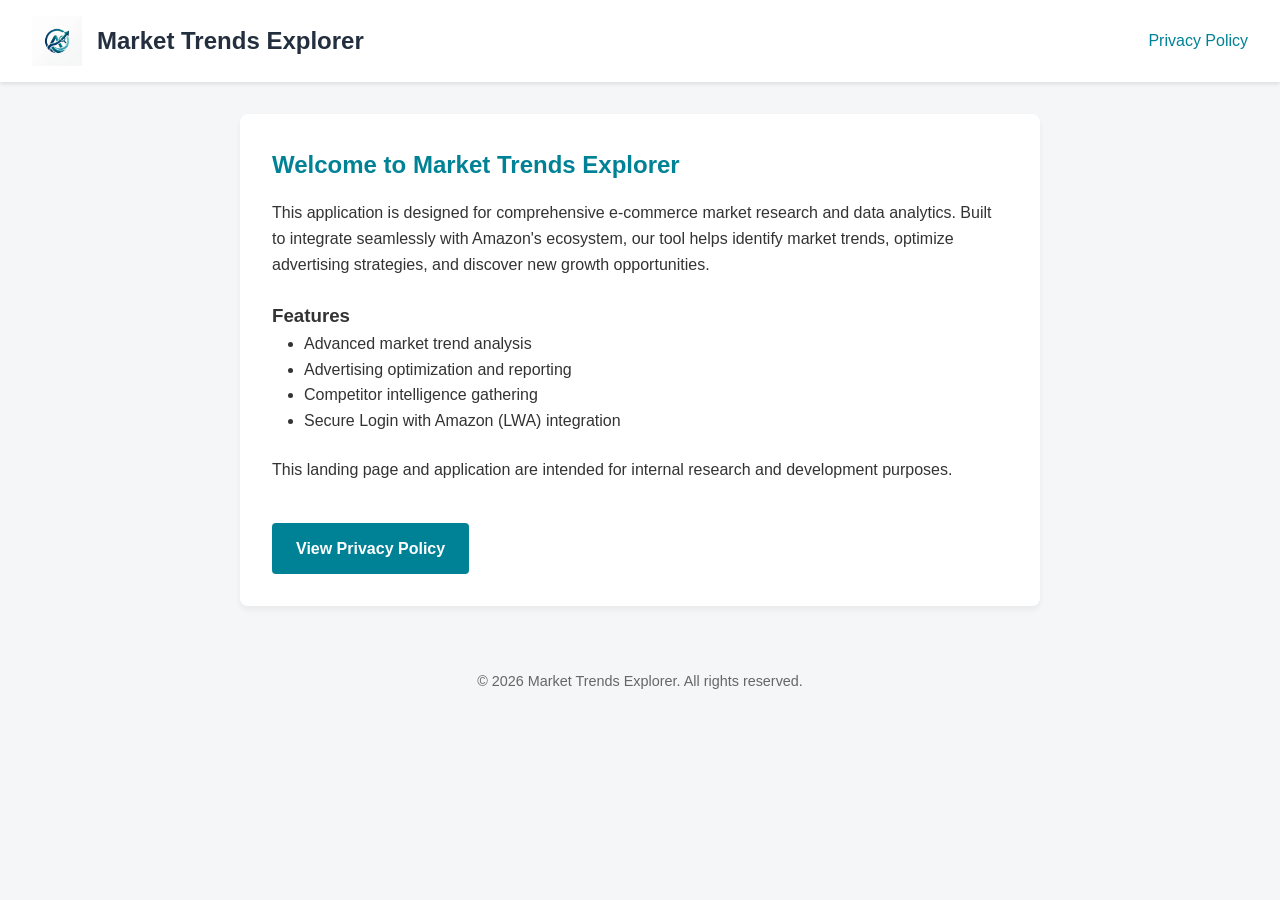
<file: index.html>
<!DOCTYPE html>
<html lang="en">
<head>
    <meta charset="UTF-8">
    <meta name="viewport" content="width=device-width, initial-scale=1.0">
    <title>Amazon Research Application</title>
    <link rel="stylesheet" href="styles.css">
</head>
<body>
    <header>
        <div class="logo-container">
            <img src="logo.png" alt="Research App Logo" class="logo">
            <h1>Market Trends Explorer</h1>
        </div>
        <nav>
            <a href="privacy.html">Privacy Policy</a>
        </nav>
    </header>

    <main>
        <h2>Welcome to Market Trends Explorer</h2>
        <p>This application is designed for comprehensive e-commerce market research and data analytics. Built to integrate seamlessly with Amazon's ecosystem, our tool helps identify market trends, optimize advertising strategies, and discover new growth opportunities.</p>
        
        <h3>Features</h3>
        <ul>
            <li>Advanced market trend analysis</li>
            <li>Advertising optimization and reporting</li>
            <li>Competitor intelligence gathering</li>
            <li>Secure Login with Amazon (LWA) integration</li>
        </ul>

        <p>This landing page and application are intended for internal research and development purposes.</p>
        
        <a href="privacy.html" class="btn">View Privacy Policy</a>
    </main>

    <footer>
        &copy; 2026 Market Trends Explorer. All rights reserved.
    </footer>
</body>
</html>
</file>
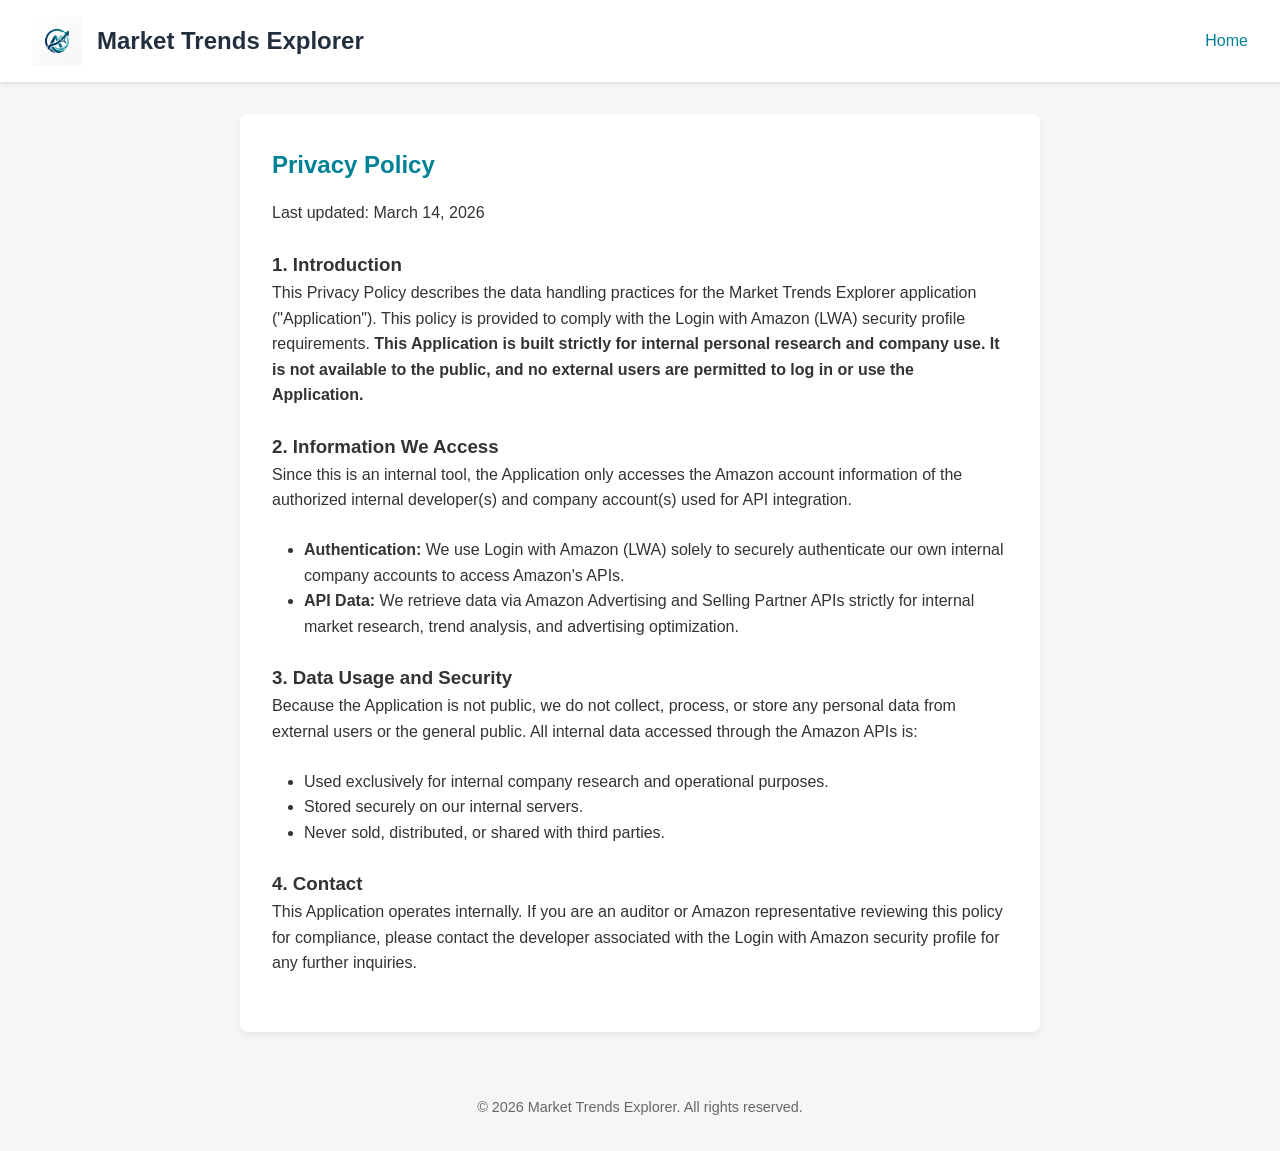
<file: privacy.html>
<!DOCTYPE html>
<html lang="en">
<head>
    <meta charset="UTF-8">
    <meta name="viewport" content="width=device-width, initial-scale=1.0">
    <title>Privacy Policy - Market Trends Explorer</title>
    <link rel="stylesheet" href="styles.css">
</head>
<body>
    <header>
        <div class="logo-container">
            <img src="logo.png" alt="Research App Logo" class="logo">
            <h1>Market Trends Explorer</h1>
        </div>
        <nav>
            <a href="index.html">Home</a>
        </nav>
    </header>

    <main>
        <h2>Privacy Policy</h2>
        <p>Last updated: March 14, 2026</p>

        <h3>1. Introduction</h3>
        <p>This Privacy Policy describes the data handling practices for the Market Trends Explorer application ("Application"). This policy is provided to comply with the Login with Amazon (LWA) security profile requirements. <strong>This Application is built strictly for internal personal research and company use. It is not available to the public, and no external users are permitted to log in or use the Application.</strong></p>

        <h3>2. Information We Access</h3>
        <p>Since this is an internal tool, the Application only accesses the Amazon account information of the authorized internal developer(s) and company account(s) used for API integration.</p>
        <ul>
            <li><strong>Authentication:</strong> We use Login with Amazon (LWA) solely to securely authenticate our own internal company accounts to access Amazon's APIs.</li>
            <li><strong>API Data:</strong> We retrieve data via Amazon Advertising and Selling Partner APIs strictly for internal market research, trend analysis, and advertising optimization.</li>
        </ul>

        <h3>3. Data Usage and Security</h3>
        <p>Because the Application is not public, we do not collect, process, or store any personal data from external users or the general public. All internal data accessed through the Amazon APIs is:</p>
        <ul>
            <li>Used exclusively for internal company research and operational purposes.</li>
            <li>Stored securely on our internal servers.</li>
            <li>Never sold, distributed, or shared with third parties.</li>
        </ul>

        <h3>4. Contact</h3>
        <p>This Application operates internally. If you are an auditor or Amazon representative reviewing this policy for compliance, please contact the developer associated with the Login with Amazon security profile for any further inquiries.</p>
    </main>

    <footer>
        &copy; 2026 Market Trends Explorer. All rights reserved.
    </footer>
</body>
</html>
</file>
<file: styles.css>
:root {
  --primary: #008296; /* Amazon LWA Blue */
  --secondary: #232F3E; /* Amazon Dark */
  --background: #f4f6F8;
  --text: #333333;
  --white: #ffffff;
}

* {
  box-sizing: border-box;
  margin: 0;
  padding: 0;
}

body {
  font-family: 'Segoe UI', Tahoma, Geneva, Verdana, sans-serif;
  background-color: var(--background);
  color: var(--text);
  line-height: 1.6;
}

header {
  background-color: var(--white);
  padding: 1rem 2rem;
  box-shadow: 0 2px 4px rgba(0,0,0,0.1);
  display: flex;
  align-items: center;
  justify-content: space-between;
}

.logo-container {
  display: flex;
  align-items: center;
  gap: 15px;
}

.logo {
  height: 50px;
  width: auto;
}

h1 {
  color: var(--secondary);
  font-size: 1.5rem;
}

main {
  max-width: 800px;
  margin: 2rem auto;
  padding: 2rem;
  background: var(--white);
  border-radius: 8px;
  box-shadow: 0 4px 6px rgba(0,0,0,0.05);
}

h2 {
  color: var(--primary);
  margin-bottom: 1rem;
}

p, ul {
  margin-bottom: 1.5rem;
}

ul {
  padding-left: 2rem;
}

a {
  color: var(--primary);
  text-decoration: none;
}

a:hover {
  text-decoration: underline;
}

footer {
  text-align: center;
  padding: 2rem;
  color: #666;
  font-size: 0.9rem;
}

.btn {
  display: inline-block;
  background: var(--primary);
  color: var(--white);
  padding: 0.8rem 1.5rem;
  border-radius: 4px;
  font-weight: bold;
  margin-top: 1rem;
}

.btn:hover {
  background: #006677;
  color: var(--white);
  text-decoration: none;
}
</file>
